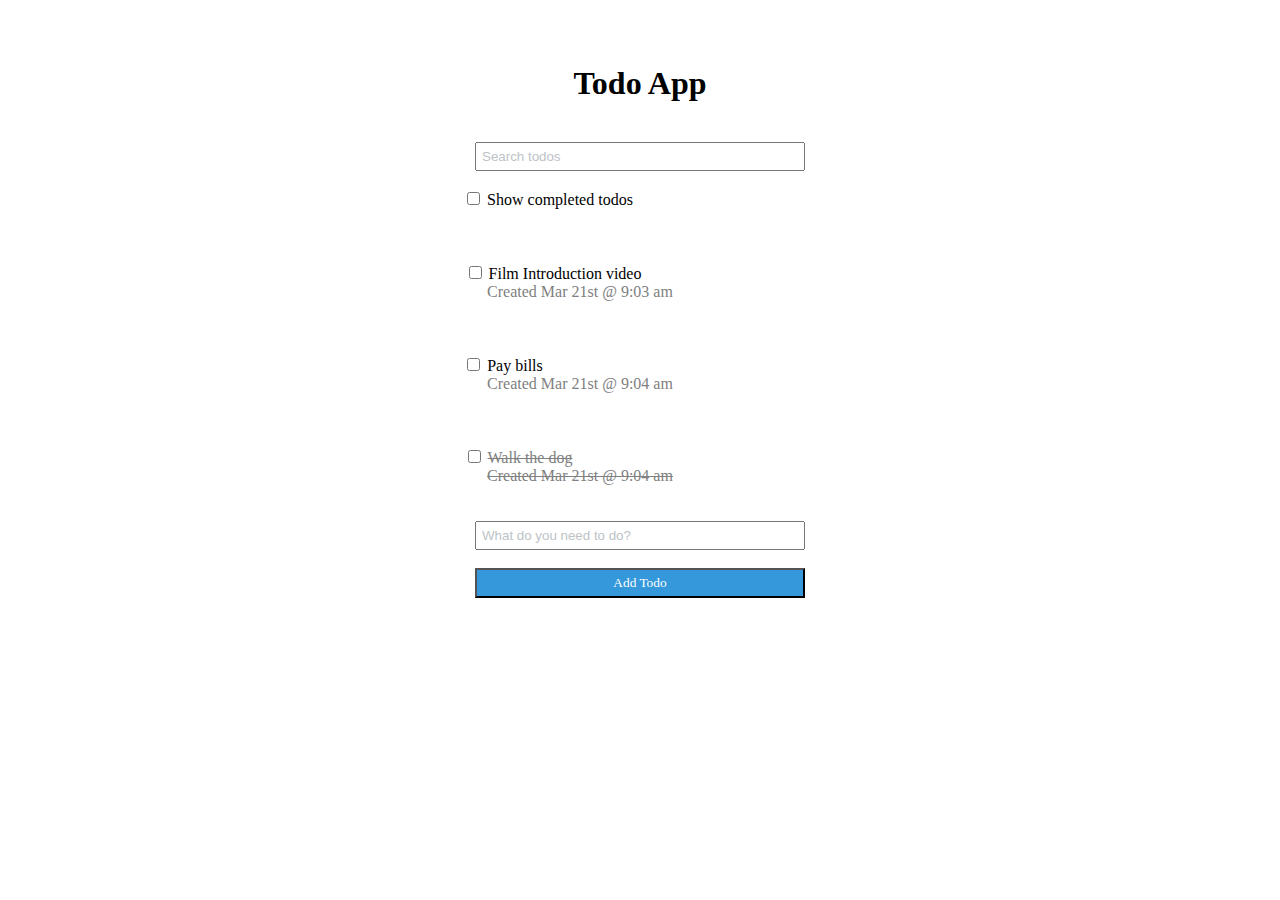
<file: index.html>
<!DOCTYPE html>
<html lang="en-US">
<head>
	<title>Tripdairy</title>
	<meta charset="UTF-8">
	<meta name="viewport" content="width=device-width, initial-scale=1.0"> 
	<link rel="stylesheet" type="text/css" href="style.css">  
</head>
<body>
	<br><br>
	<h1>Todo App</h1><br>

	<form style="text-align: center">

		<input  type="text" name="search_todos" id="search_todos" placeholder="Search todos" class="search"><br><br>

        <input type="checkbox" id="completed_todos" name="completed_todos" value="completed_todos" class="comtodos">  
        <label for="completed_todos" style="font-family:Times New Roman;">Show completed todos</label><br><br><br><br>

        <input type="checkbox" id="film_video" name="film_video" value="film_video" class="filmvideo">
        <label for="film_video" style="font-family:Times New Roman;">Film Introduction video</label><br>
        <label style="margin-left: -120px; color: grey;">Created Mar 21st @ 9:03 am</label><br><br><br><br>


        <input type="checkbox" id="paybill" name="paybill" value="paybill" class="paybill">
        <label for="paybill" style="font-family:Times New Roman;">Pay bills</label><br>
        <label style="margin-left: -120px; color: grey;">Created Mar 21st @ 9:04 am</label><br><br><br><br>


        <input type="checkbox" id="walkdog" name="walkdog" value="walkdog" class="walkdog">
        <label for="walkdog" style="font-family:Times New Roman; color: grey;"><strike>Walk the dog</strike></label><br>
        <label style="margin-left: -120px; color: grey;"><strike>Created Mar 21st @ 9:04 am</strike></label><br><br><br>


        <input  type="text" name="search_todos" id="search_todos" placeholder="What do you need to do?" class="search"><br><br>
        <button class="button1">Add Todo</button>





	</form>

</body>
</html>
</file>
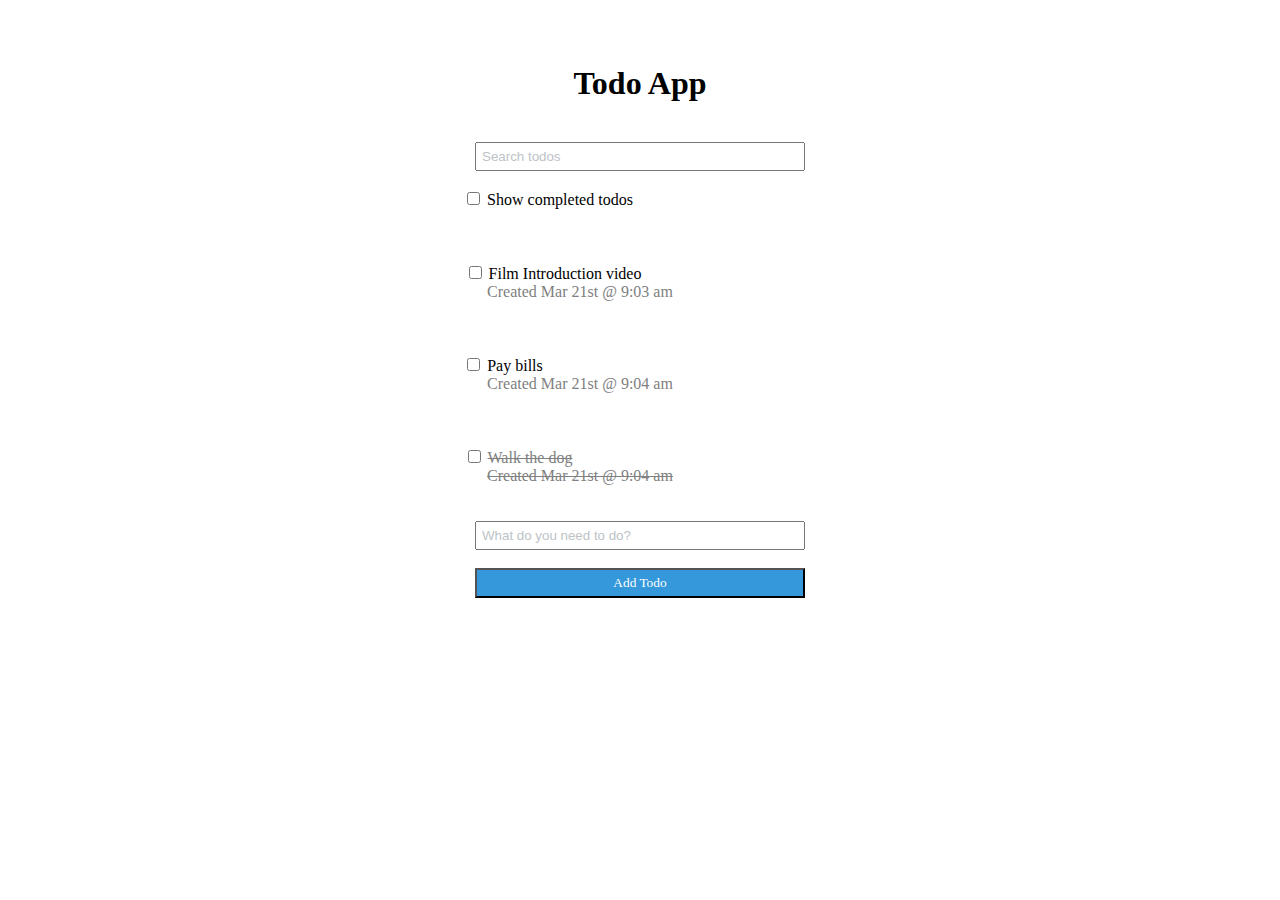
<file: trip_dairy.html>
<!DOCTYPE html>
<html lang="en-US">
<head>
	<title>Tripdairy</title>
	<meta charset="UTF-8">
	<meta name="viewport" content="width=device-width, initial-scale=1.0"> 
	<link rel="stylesheet" type="text/css" href="style.css">  
</head>
<body>
	<br><br>
	<h1>Todo App</h1><br>

	<form style="text-align: center">

		<input  type="text" name="search_todos" id="search_todos" placeholder="Search todos" class="search"><br><br>

        <input type="checkbox" id="completed_todos" name="completed_todos" value="completed_todos" class="comtodos">  
        <label for="completed_todos" style="font-family:Times New Roman;">Show completed todos</label><br><br><br><br>

        <input type="checkbox" id="film_video" name="film_video" value="film_video" class="filmvideo">
        <label for="film_video" style="font-family:Times New Roman;">Film Introduction video</label><br>
        <label style="margin-left: -120px; color: grey;">Created Mar 21st @ 9:03 am</label><br><br><br><br>


        <input type="checkbox" id="paybill" name="paybill" value="paybill" class="paybill">
        <label for="paybill" style="font-family:Times New Roman;">Pay bills</label><br>
        <label style="margin-left: -120px; color: grey;">Created Mar 21st @ 9:04 am</label><br><br><br><br>


        <input type="checkbox" id="walkdog" name="walkdog" value="walkdog" class="walkdog">
        <label for="walkdog" style="font-family:Times New Roman; color: grey;"><strike>Walk the dog</strike></label><br>
        <label style="margin-left: -120px; color: grey;"><strike>Created Mar 21st @ 9:04 am</strike></label><br><br><br>


        <input  type="text" name="search_todos" id="search_todos" placeholder="What do you need to do?" class="search"><br><br>
        <button class="button1">Add Todo</button>





	</form>

</body>
</html>
</file>
<file: style.css>
h1
{
 text-align: center;  
 font-family:Lucida Sans Unicode;
}

.search
{
	width: 25%;
	padding: 5px;

}

::placeholder 
{ 
    color: #BDC3C7  ;
}

.comtodos
{
	margin-left: -180px;
}	


.filmvideo
{
	margin-left: -170px;
}

.paybill
{
	margin-left: -270px;
}

.walkdog
{
	margin-left: -240px;
}

.button1
{
	padding: 5px;
	background-color:#3498DB;
	width: 26.1%;
	color: white;
	font-family:Lucida Sans Unicode;
}
</file>
